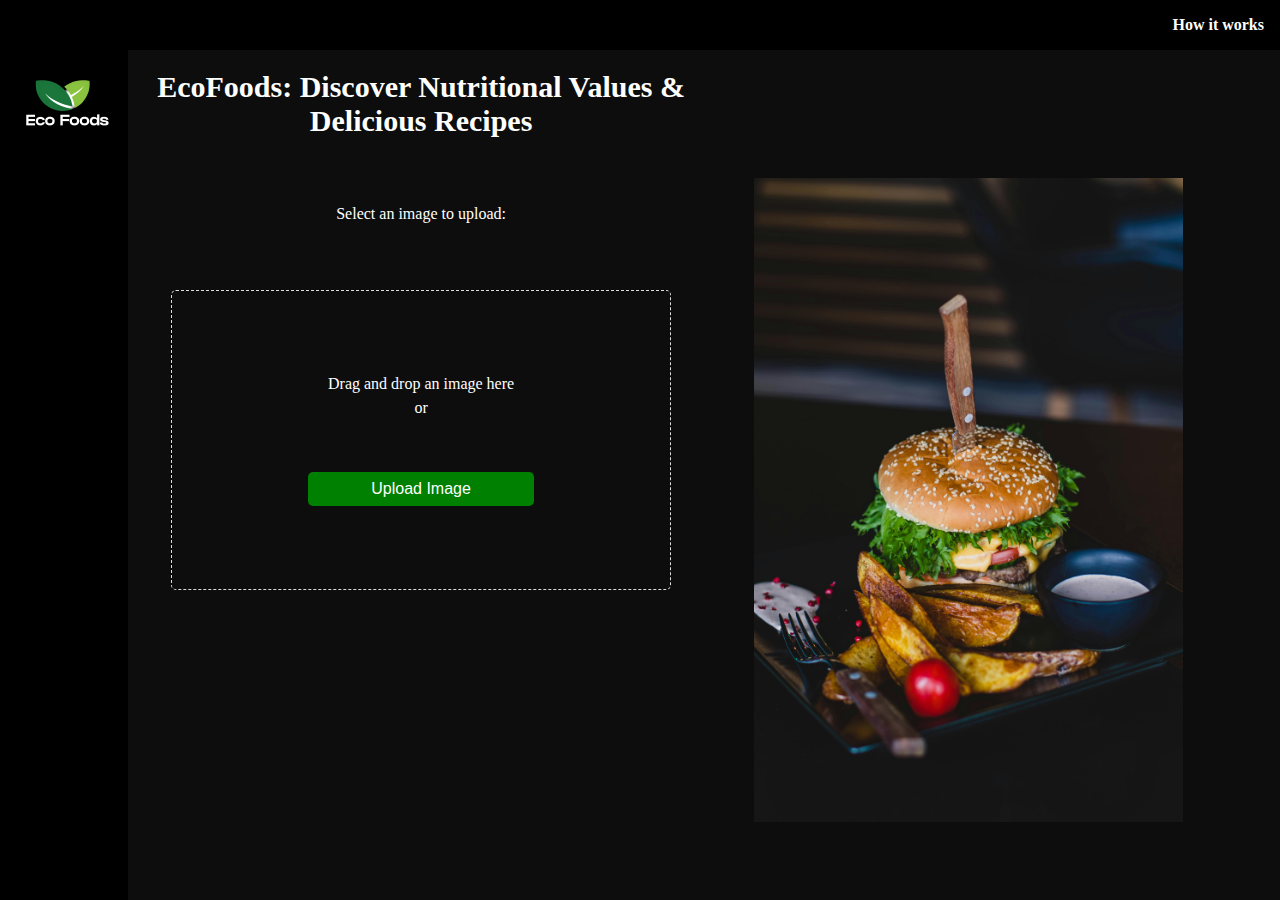
<file: index.html>
<!DOCTYPE html>
<html lang="en">
	<head>
		<meta charset="UTF-8" />
		<meta name="viewport" content="width=device-width, initial-scale=1.0" />
		<title>Website Title</title>
		<link rel="stylesheet" href="css/style.css" />
	</head>
	<body>
		<div id="main-container">
			<div id="nav-bar">
				<!-- Navigation Bar Content -->
				<nav>
					<ul>
						<li><a href="howitworks.html">How it works</a></li>
					</ul>
				</nav>
			</div>
			<div id="main-body">
				<div id="side-bar">
					<!-- Sidebar Content -->
					<img src="images/SCR-20240423-dfof.png" alt="Logo" />
				</div>
				<div id="content-area">
					<div id="form-container">
						<!-- Form Upload -->
						<section>
							<h1 class="header-text">
								EcoFoods: Discover Nutritional Values &
								Delicious Recipes
							</h1>
							<p>Select an image to upload:</p>
							<form
								id="upload-form"
								action="#"
								method="post"
								enctype="multipart/form-data"
							>
								<div id="drop-zone">
									<p>
										Drag and drop an image here <br />
										or
									</p>
									<input
										type="file"
										id="image-input"
										accept="image/*"
										style="display: none"
									/>
								</div>
								<button type="button" id="upload-button">
									Upload Image
								</button>
								<p id="file-name"></p>
							</form>
						</section>
					</div>
					<div id="image-display">
						<!-- Image Display -->
						<img
							src="images/pexels-valeriya-1199957.jpg"
							alt="Uploaded Image"
							id="displayed-image"
						/>
					</div>
				</div>
			</div>
		</div>
		<audio
			id="upload-sound"
			src="Cartoon sound effects ping 1.wav"
			preload="auto"
		></audio>

		<div id="loading-container" style="display: none">
			<div class="loading"></div>
			<p id="loading-text">Loading...</p>
		</div>
		<script src="js/script.js" type="module"></script>
	</body>
</html>
</file>
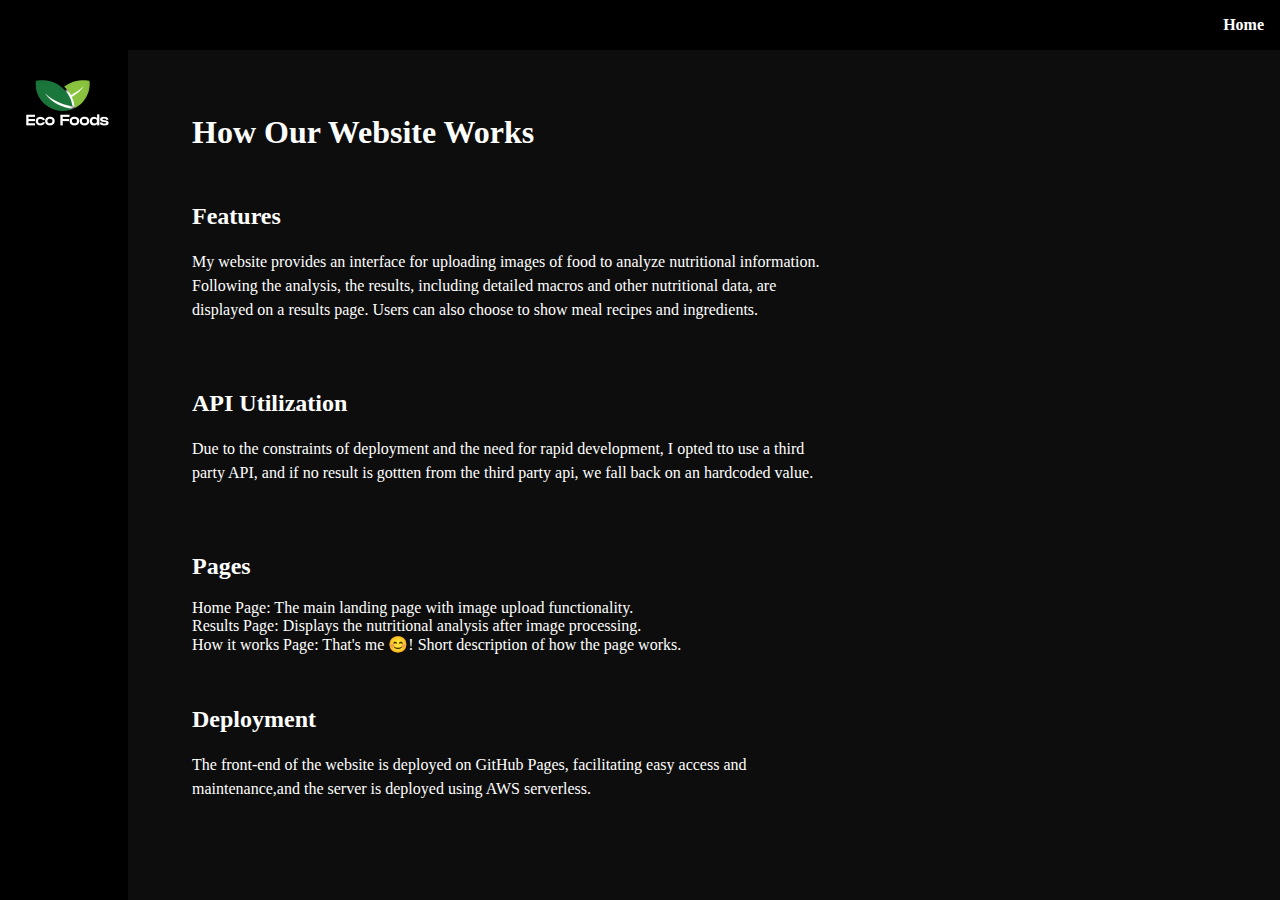
<file: howitworks.html>
<!DOCTYPE html>
<html lang="en">
	<head>
		<meta charset="UTF-8" />
		<meta name="viewport" content="width=device-width, initial-scale=1.0" />
		<title>How It Works</title>
		<link rel="stylesheet" href="css/style.css" />
	</head>
	<body>
		<div id="main-container">
			<div id="nav-bar">
				<nav>
					<ul>
						<li><a href="index.html">Home</a></li>
					</ul>
				</nav>
			</div>
			<div id="works-body">
				<div id="side-bar">
					<!-- Sidebar Content -->
					<a href="index.html">
						<!-- Link to the index page -->
						<img src="images/SCR-20240423-dfof.png" alt="Logo" />
					</a>
				</div>
				<div id="work-area">
					<h1>How Our Website Works</h1>
					<section>
						<h2>Features</h2>
						<p>
							My website provides an interface for uploading
							images of food to analyze nutritional information.
							Following the analysis, the results, including
							detailed macros and other nutritional data, are
							displayed on a results page. Users can also choose
							to show meal recipes and ingredients.
						</p>
					</section>
					<section>
						<h2>API Utilization</h2>
						<p>
							Due to the constraints of deployment and the need
							for rapid development, I opted tto use a third party API, and if no result is gottten from the third party api, we fall back on an hardcoded value.
						</p>
					</section>
					<section>
						<h2>Pages</h2>
						<ul>
							<li>
								Home Page: The main landing page with image
								upload functionality.
							</li>
							<li>
								Results Page: Displays the nutritional analysis
								after image processing.
							</li>
							<li>
								How it works Page: That's me 😊! Short description of how the page works.
							</li>
						</ul>
					</section>
					<section>
						<h2>Deployment</h2>
						<p>
							The front-end of the website is deployed on GitHub
							Pages, facilitating easy access and maintenance,and the server is deployed using AWS serverless.
						</p>
					</section>
				</div>
			</div>
		</div>
	</body>
</html>
</file>
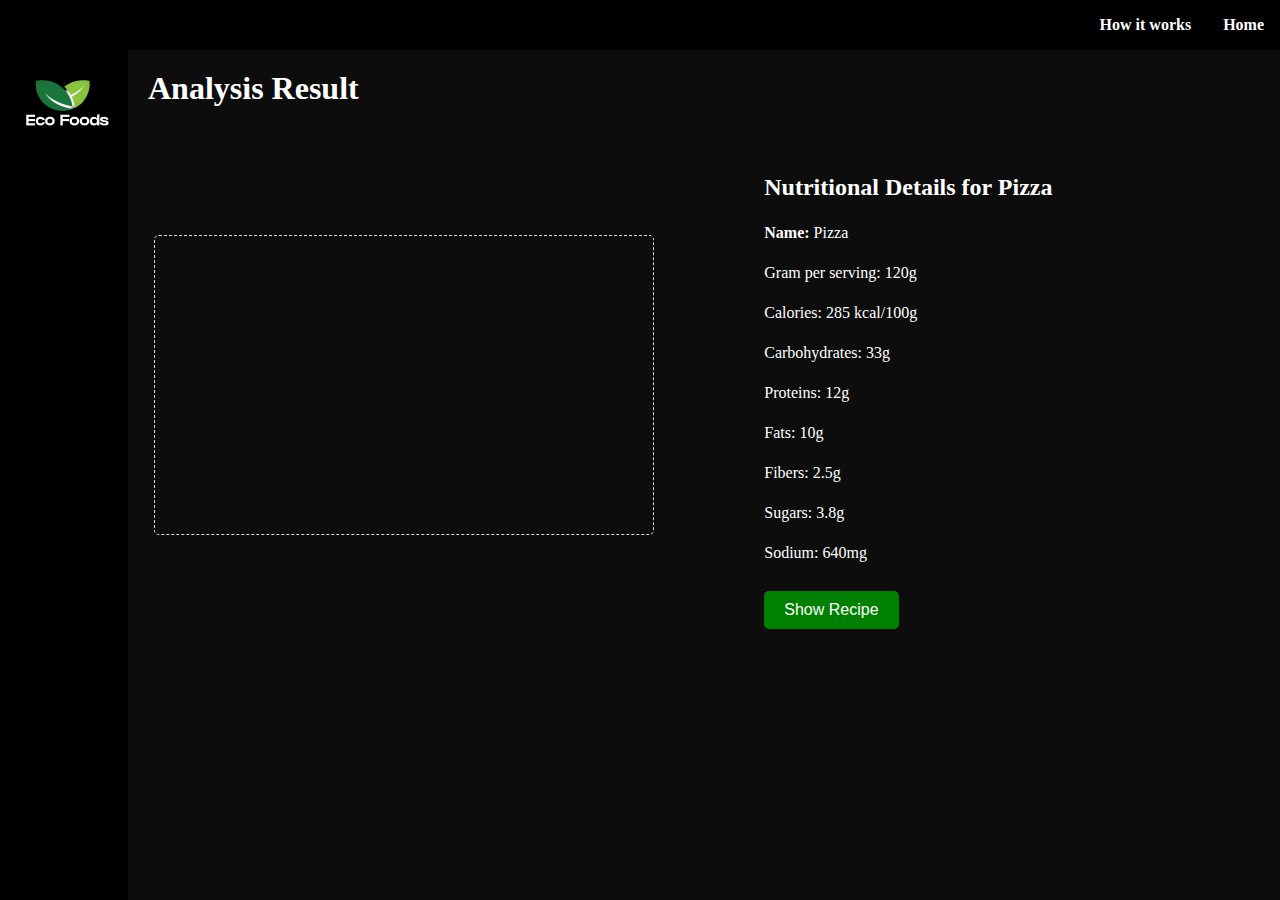
<file: result.html>
<!DOCTYPE html>
<html lang="en">
	<head>
		<meta charset="UTF-8" />
		<meta name="viewport" content="width=device-width, initial-scale=1.0" />
		<title>Analysis Result</title>
		<link rel="stylesheet" href="css/style.css" />
	</head>
	<body>
		<div id="main-container">
			<div id="nav-bar">
				<!-- Navigation Bar Content -->
				<nav>
					<ul>
						<li><a href="howitworks.html">How it works</a></li>
						<li><a href="index.html">Home</a></li>
					</ul>
				</nav>
			</div>
			<div id="main-body">
				<div id="side-bar">
					<!-- Sidebar Content -->
					<a href="index.html">
						<!-- Link to the index page -->
						<img src="images/SCR-20240423-dfof.png" alt="Logo" />
					</a>
				</div>
				<div id="content-area">
					<div id="form-container">
						<!-- Display the previously uploaded image -->
						<div class="result-title">
							<h1>Analysis Result</h1>
						</div>
						<div class="image-container">
							<img
								id="uploaded-image"
								alt="Uploaded Image"
								style="display: none; width: 100%"
							/>
						</div>
					</div>
					<div id="result-display">
						<div class="result-box" id="results">
							<!-- Results will be loaded here -->
						</div>
					</div>
				</div>
			</div>
		</div>
		<audio
			id="toggle-sound"
			src="Cartoon sound effects ping 1.wav"
			preload="auto"
		></audio>

		<script src="js/result.js" type="module"></script>
	</body>
</html>
</file>
<file: css/style.css>
Reset some basic elements body,
h1,
p,
ul,
li {
	margin: 0;
	padding: 0;
	list-style: none;
}

*,
*::before,
*::after {
	box-sizing: inherit;
}

html {
	
	box-sizing: border-box;
	overflow-y: hidden;
}

html body {
	padding: 0;
	margin: 0;
	overflow-y: inherit;
}

/* Navigation bar styles */
#nav-bar {
	background-color: black; 
	color: #fff; 
}

#nav-bar nav ul {
	display: flex; 
	justify-content: right; 
	padding: 1em 0; 
}

#nav-bar nav ul li {
	margin: 0 1em; 
}

#nav-bar nav ul li a {
	color: inherit; 
	text-decoration: none; 
	font-weight: bold; 
}

p {
	line-height: 1.5; 
	margin-bottom: 1em; 
}

/* General form styling */
#upload-form {
	max-width: 500px;
	min-height: 300px;
	margin: 4em auto;
	padding: 1em;
	border: 1px dashed #ddd;
	border-radius: 5px;
	display: grid;
	place-content: center;
}
.image-container {
	max-width: 500px;
	min-height: 300px;
	margin: 8em auto;
	padding: 1em;
	border: 1px dashed #ddd;
	border-radius: 5px;
	display: grid;
	place-content: center;
}

#upload-form input[type="file"] {
	width: 100%;
	margin-bottom: 1em;
	padding: 0.5em;
	border: 1px solid #ccc;
	border-radius: 5px;
}

#upload-form button {
	display: inline-block;
	background-color: green;
	color: #ffffff;
	padding: 0.5em 1em;
	border: none;
	border-radius: 5px;
	cursor: pointer;
	font-size: 1em;
}

#upload-form button:hover {
	background-color: green;
}

#file-name {
	margin-top: 0.5em;
	font-size: 0.9em;
	color: #666;
}

#main-container {
	display: flex;
	flex-direction: column;
	height: 100vh; 
	background-color: #0d0d0d;
	color: #fff;
	width: 100vw; 
	overflow: hidden; 
}

#main-body {
	display: flex;
	flex-direction: row;
	flex-grow: 1; 
}

#main-body section {
	width: 100%;
	max-width: 800px;
	text-align: center;
}

#drop-zone {
	border-radius: 5px;
	padding: 20px;
	text-align: center;
	cursor: pointer;
	margin-bottom: 1em;
}

#drop-zone:hover {
	border-color: #999;
}

.spinner {
	border: 16px solid #f3f3f3; 
	border-top: 16px solid #3498db; 
	border-radius: 50%;
	width: 120px;
	height: 120px;
	animation: spin 2s linear infinite;
}

#side-bar {
	/* Fixed width for sidebar */
	background-color: black; 
	padding: 1em;
	color: white;
	height: 100vh;
}

/* Content area styling */
#content-area {
	display: flex;
	flex-grow: 1;
}

#form-container {
	padding: 20px;
	width: 100%;
}

#image-display {
	width: 100%;
	height: 100%;
	display: grid;
	place-content: center;
	border-radius: 6px;
}

#result-display {
	width: 100%;
	height: 100%;
	padding: 4rem;
}

#image-display img {
	padding: 40px;
	width: 90%;
	display: grid;
	place-content: center;
}
.header-text {
	margin-bottom: 4rem;
	font-size: 30px;
}

#works-body {
	display: flex;
}

#work-area {
	padding: 4rem;
	max-width: 60%;
	display: flex;
	flex-direction: column;
	gap: 2rem;
}

#results .content {
	padding: 20px;
	margin-top: 20px;
	border-radius: 8px;
	box-shadow: 0 4px 6px rgba(0, 0, 0, 0.1);
}

#results button {
	background-color: green;
	color: white;
	border: none;
	padding: 10px 20px;
	text-align: center;
	text-decoration: none;
	display: inline-block;
	font-size: 16px;
	margin: 10px 0;
	cursor: pointer;
	border-radius: 5px;
}

#results button:hover {
	background-color: #0056b3;
}

#results ul,
#results ol {
	margin-left: 20px;
}

@keyframes spin {
	0% {
		transform: rotate(0deg);
	}
	100% {
		transform: rotate(360deg);
	}
}

#link {
	color: #e45635;
	display: block;
	font: 12px "Helvetica Neue", Helvetica, Arial, sans-serif;
	text-align: center;
	text-decoration: none;
}
#link:hover {
	color: #cccccc;
}

#link,
#link:hover {
	-webkit-transition: color 0.5s ease-out;
	-moz-transition: color 0.5s ease-out;
	-ms-transition: color 0.5s ease-out;
	-o-transition: color 0.5s ease-out;
	transition: color 0.5s ease-out;
}

/** BEGIN CSS **/
body {
	background: #333333;
}
@keyframes rotate-loading {
	0% {
		transform: rotate(0deg);
		-ms-transform: rotate(0deg);
		-webkit-transform: rotate(0deg);
		-o-transform: rotate(0deg);
		-moz-transform: rotate(0deg);
	}
	100% {
		transform: rotate(360deg);
		-ms-transform: rotate(360deg);
		-webkit-transform: rotate(360deg);
		-o-transform: rotate(360deg);
		-moz-transform: rotate(360deg);
	}
}

@-moz-keyframes rotate-loading {
	0% {
		transform: rotate(0deg);
		-ms-transform: rotate(0deg);
		-webkit-transform: rotate(0deg);
		-o-transform: rotate(0deg);
		-moz-transform: rotate(0deg);
	}
	100% {
		transform: rotate(360deg);
		-ms-transform: rotate(360deg);
		-webkit-transform: rotate(360deg);
		-o-transform: rotate(360deg);
		-moz-transform: rotate(360deg);
	}
}

@-webkit-keyframes rotate-loading {
	0% {
		transform: rotate(0deg);
		-ms-transform: rotate(0deg);
		-webkit-transform: rotate(0deg);
		-o-transform: rotate(0deg);
		-moz-transform: rotate(0deg);
	}
	100% {
		transform: rotate(360deg);
		-ms-transform: rotate(360deg);
		-webkit-transform: rotate(360deg);
		-o-transform: rotate(360deg);
		-moz-transform: rotate(360deg);
	}
}

@-o-keyframes rotate-loading {
	0% {
		transform: rotate(0deg);
		-ms-transform: rotate(0deg);
		-webkit-transform: rotate(0deg);
		-o-transform: rotate(0deg);
		-moz-transform: rotate(0deg);
	}
	100% {
		transform: rotate(360deg);
		-ms-transform: rotate(360deg);
		-webkit-transform: rotate(360deg);
		-o-transform: rotate(360deg);
		-moz-transform: rotate(360deg);
	}
}

@keyframes rotate-loading {
	0% {
		transform: rotate(0deg);
		-ms-transform: rotate(0deg);
		-webkit-transform: rotate(0deg);
		-o-transform: rotate(0deg);
		-moz-transform: rotate(0deg);
	}
	100% {
		transform: rotate(360deg);
		-ms-transform: rotate(360deg);
		-webkit-transform: rotate(360deg);
		-o-transform: rotate(360deg);
		-moz-transform: rotate(360deg);
	}
}

@-moz-keyframes rotate-loading {
	0% {
		transform: rotate(0deg);
		-ms-transform: rotate(0deg);
		-webkit-transform: rotate(0deg);
		-o-transform: rotate(0deg);
		-moz-transform: rotate(0deg);
	}
	100% {
		transform: rotate(360deg);
		-ms-transform: rotate(360deg);
		-webkit-transform: rotate(360deg);
		-o-transform: rotate(360deg);
		-moz-transform: rotate(360deg);
	}
}

@-webkit-keyframes rotate-loading {
	0% {
		transform: rotate(0deg);
		-ms-transform: rotate(0deg);
		-webkit-transform: rotate(0deg);
		-o-transform: rotate(0deg);
		-moz-transform: rotate(0deg);
	}
	100% {
		transform: rotate(360deg);
		-ms-transform: rotate(360deg);
		-webkit-transform: rotate(360deg);
		-o-transform: rotate(360deg);
		-moz-transform: rotate(360deg);
	}
}

@-o-keyframes rotate-loading {
	0% {
		transform: rotate(0deg);
		-ms-transform: rotate(0deg);
		-webkit-transform: rotate(0deg);
		-o-transform: rotate(0deg);
		-moz-transform: rotate(0deg);
	}
	100% {
		transform: rotate(360deg);
		-ms-transform: rotate(360deg);
		-webkit-transform: rotate(360deg);
		-o-transform: rotate(360deg);
		-moz-transform: rotate(360deg);
	}
}

@keyframes loading-text-opacity {
	0% {
		opacity: 0;
	}
	20% {
		opacity: 0;
	}
	50% {
		opacity: 1;
	}
	100% {
		opacity: 0;
	}
}

@-moz-keyframes loading-text-opacity {
	0% {
		opacity: 0;
	}
	20% {
		opacity: 0;
	}
	50% {
		opacity: 1;
	}
	100% {
		opacity: 0;
	}
}

@-webkit-keyframes loading-text-opacity {
	0% {
		opacity: 0;
	}
	20% {
		opacity: 0;
	}
	50% {
		opacity: 1;
	}
	100% {
		opacity: 0;
	}
}

@-o-keyframes loading-text-opacity {
	0% {
		opacity: 0;
	}
	20% {
		opacity: 0;
	}
	50% {
		opacity: 1;
	}
	100% {
		opacity: 0;
	}
}

#loading-container {
	display: flex; 
	position: fixed; 
	top: 0; 
	left: 0; 
	width: 100vw; 
	height: 100vh; 
	align-items: center; 
	justify-content: center; 
	background-color: rgba(
		0,
		0,
		0,
		0.5
	); 
	z-index: 1000; 
}

.loading {
	border: 16px solid #f3f3f3; 
	border-top: 16px solid #3498db; 
	border-radius: 50%;
	width: 120px;
	height: 120px;
	animation: spin 2s linear infinite;
}



.loading {
	border: 2px solid transparent;
	border-color: transparent #fff transparent #fff;
	-moz-animation: rotate-loading 1.5s linear 0s infinite normal;
	-moz-transform-origin: 50% 50%;
	-o-animation: rotate-loading 1.5s linear 0s infinite normal;
	-o-transform-origin: 50% 50%;
	-webkit-animation: rotate-loading 1.5s linear 0s infinite normal;
	-webkit-transform-origin: 50% 50%;
	animation: rotate-loading 1.5s linear 0s infinite normal;
	transform-origin: 50% 50%;
}

#loading-container:hover .loading {
	border-color: transparent #e45635 transparent #e45635;
}
#loading-container:hover .loading,
#loading-container .loading {
	-webkit-transition: all 0.5s ease-in-out;
	-moz-transition: all 0.5s ease-in-out;
	-ms-transition: all 0.5s ease-in-out;
	-o-transition: all 0.5s ease-in-out;
	transition: all 0.5s ease-in-out;
}

#loading-text {
	-moz-animation: loading-text-opacity 2s linear 0s infinite normal;
	-o-animation: loading-text-opacity 2s linear 0s infinite normal;
	-webkit-animation: loading-text-opacity 2s linear 0s infinite normal;
	animation: loading-text-opacity 2s linear 0s infinite normal;
	color: red;
	font-family: "Helvetica Neue, " Helvetica ", " "arial";
	font-size: 1.5rem;
	font-weight: bold;
	margin-top: 45px;
	opacity: 0;
	position: absolute;
	text-align: center;
	text-transform: uppercase;
	top: 0;
	width: 100px;
}
</file>
